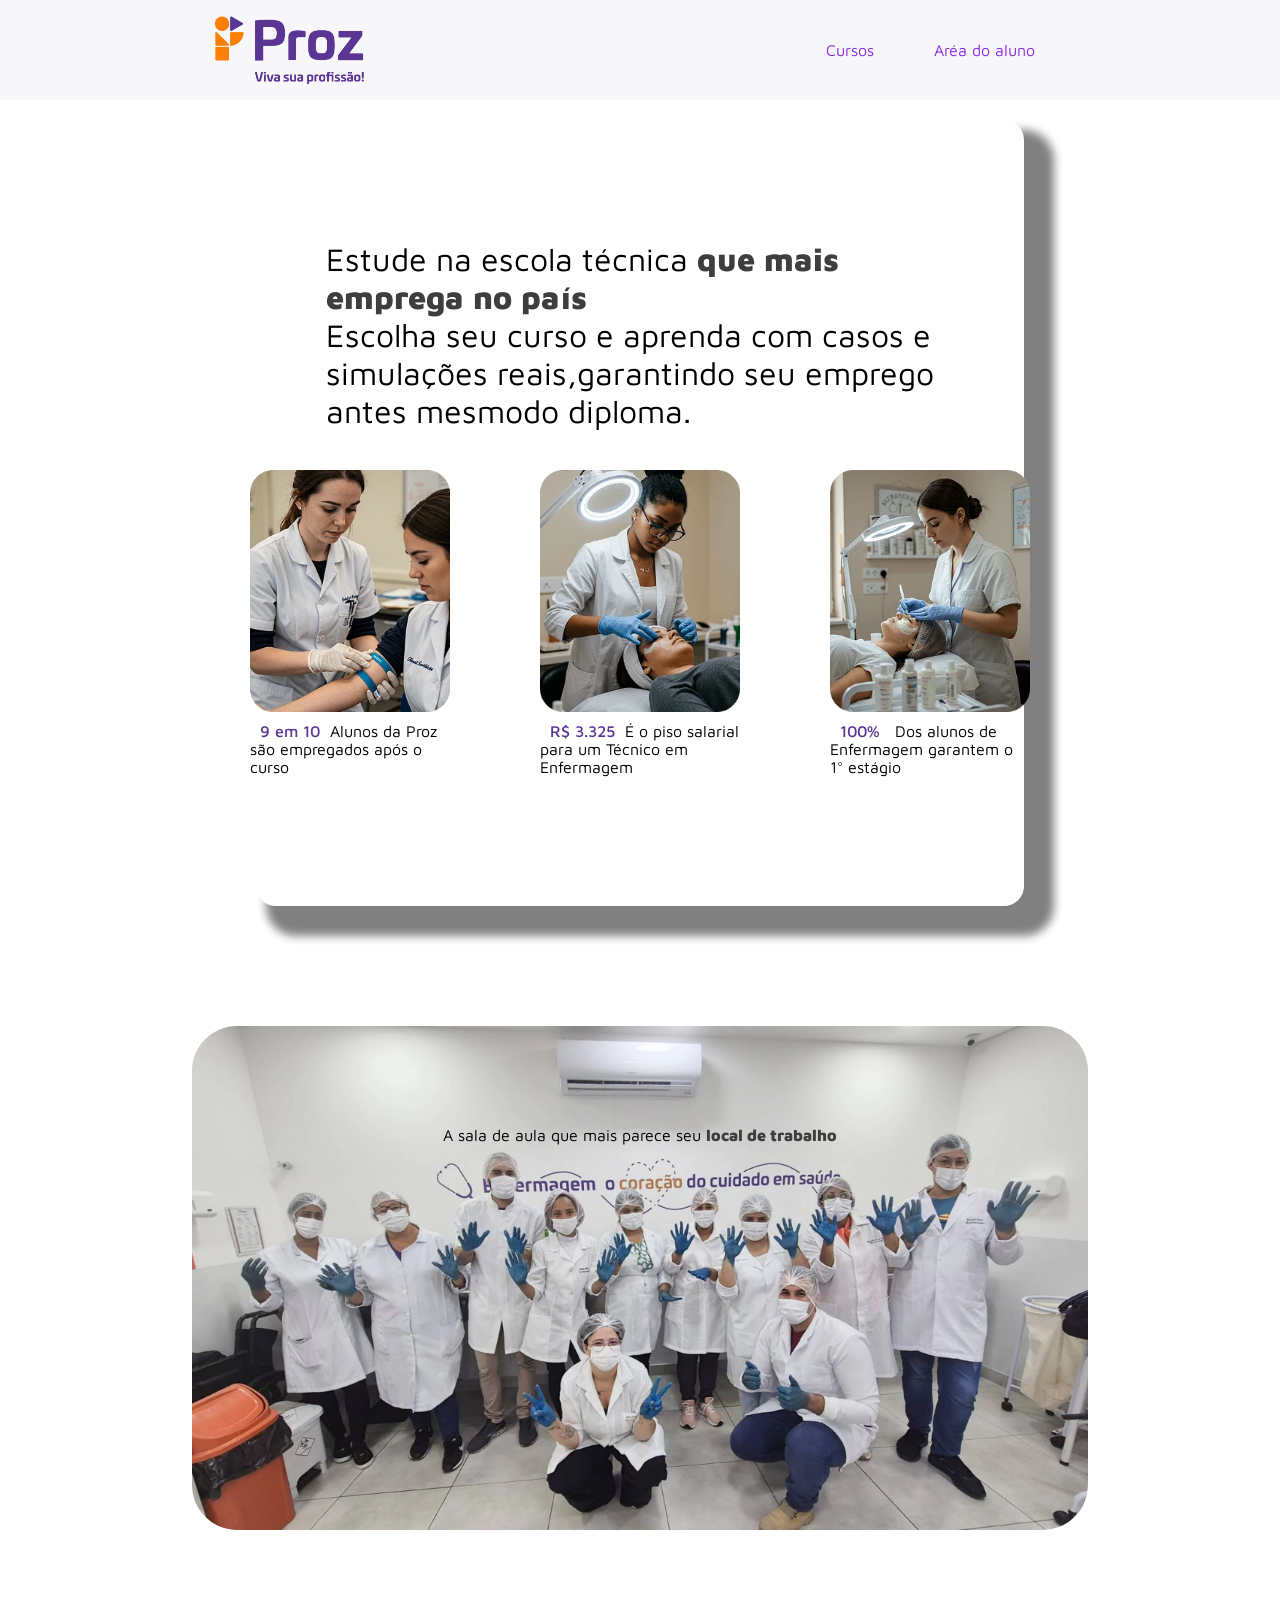
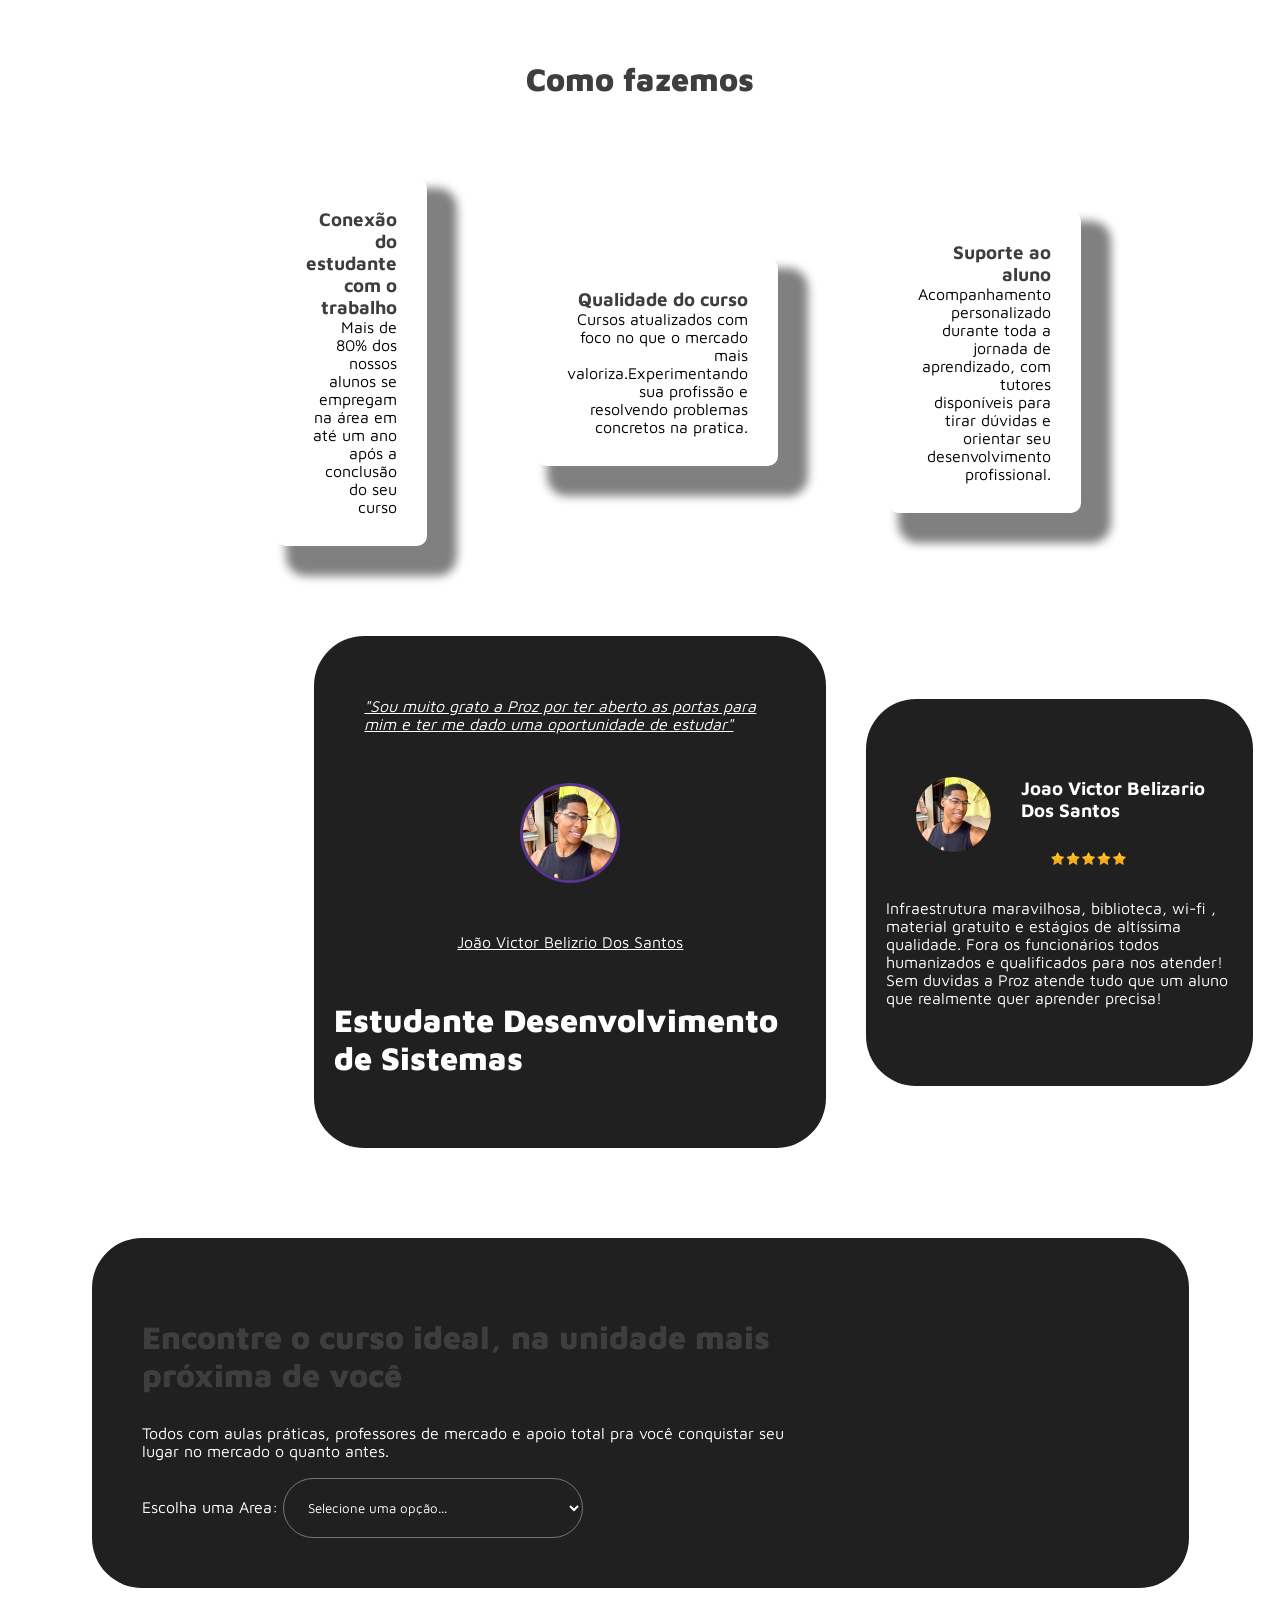
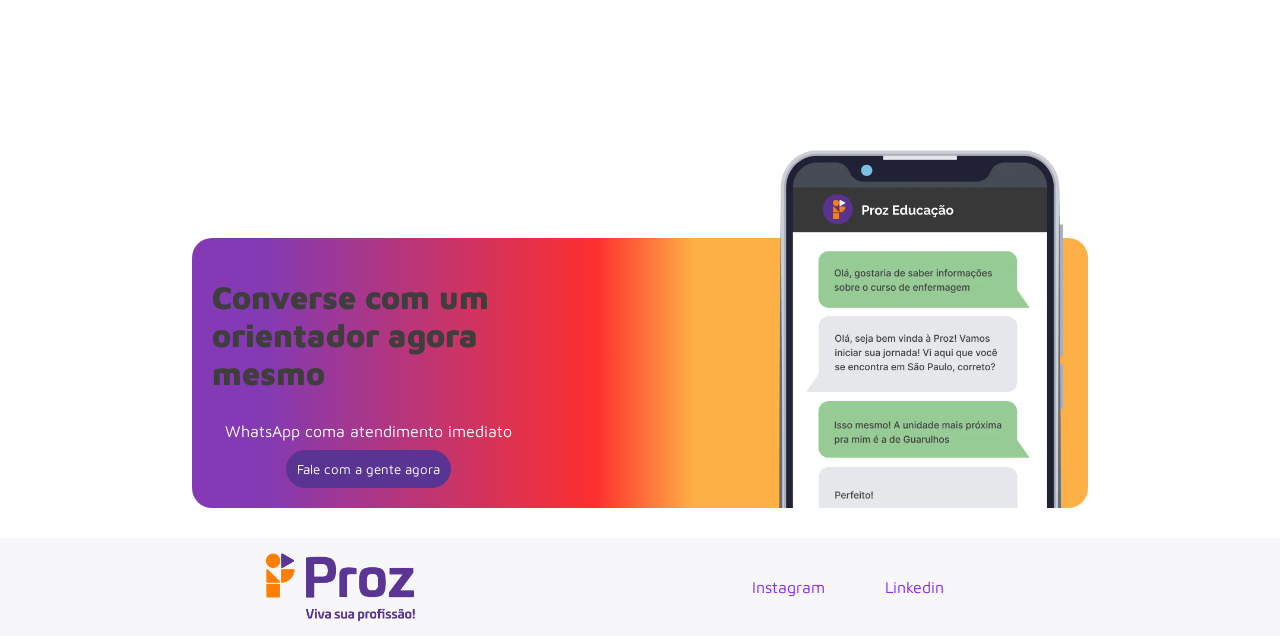
<file: Proz/index.html>
<!DOCTYPE html>
<html lang="pt-br">
  <head>
    <meta charset="UTF-8" />
    <meta name="viewport" content="width=device-width, initial-scale=1.0" />
    <title>Instituição Proz</title>
    <link rel="preconnect" href="https://fonts.googleapis.com" />
    <link rel="preconnect" href="https://fonts.gstatic.com" crossorigin />
    <link
      href="https://fonts.googleapis.com/css2?family=Maven+Pro:wght@400..900&display=swap"
      rel="stylesheet" />
    <link rel="stylesheet" href="assets/style/mainStyle.css" />
    <link rel="short-cut icon" href="assets/img/prozLogo.png" />
  </head>
  <body>
    <!--Header-->
    <header>
      <img src="assets/img/prozLogo.png" alt="Proz Logo" />
      <div class="header-list">
        <ul>
          <li><a href="#qualificationInput">Cursos</a></li>
          <li><a href="login.html">Aréa do aluno</a></li>
        </ul>
      </div>
    </header>
    <!--Seção de introdução com cards-->
    <section class="conteiner-introduction">
      <div class="introduction-text">
        <p>Estude na escola técnica <span>que mais emprega no país</span></p>
        <p>
          Escolha seu curso e aprenda com casos e simulações reais,garantindo
          seu emprego antes mesmodo diploma.
        </p>
      </div>

      <div class="introduction-content">
        <div class="card-introduction">
          <img src="assets/img/img_bloco2.webp" alt="img-enfermager-proz 1" />
          <p><span>9 em 10</span>Alunos da Proz são empregados após o curso</p>
        </div>

        <div class="card-introduction">
          <img src="assets/img/img_bloco3.webp" alt="img-enfermager-proz 1" />
          <p>
            <span>R$ 3.325</span>É o piso salarial para um Técnico em Enfermagem
          </p>
        </div>

        <div class="card-introduction">
          <img src="assets/img/img_bloco1.webp" alt="img-enfermager-proz 1" />
          <p>
            <span>100%</span> Dos alunos de Enfermagem garantem o 1° estágio
          </p>
        </div>
      </div>
    </section>

    <!--Banner Proz-->
    <section class="banner">
      <img src="assets/img/img_provisoria_banner.webp" alt="foto-turma-proz" />
      <p>A sala de aula que mais parece seu <span>local de trabalho</span></p>
    </section>

    <!--Seção Principal-->
    <h2>Como fazemos</h2>

    <main class="main-content">
      <div class="card-main">
        <h3>Conexão do estudante com o trabalho</h3>
        <p>
          Mais de 80% dos nossos alunos se empregam na área em até um ano após a
          conclusão do seu curso
        </p>
      </div>

      <div class="card-main">
        <h3>Qualidade do curso</h3>
        <p>
          Cursos atualizados com foco no que o mercado mais
          valoriza.Experimentando sua profissão e resolvendo problemas concretos
          na pratica.
        </p>
      </div>

      <div class="card-main">
        <h3>Suporte ao aluno</h3>
        <p>
          Acompanhamento personalizado durante toda a jornada de aprendizado,
          com tutores disponíveis para tirar dúvidas e orientar seu
          desenvolvimento profissional.
        </p>
      </div>
    </main>
    <!--Seção Avaliação aluno-->
    <section class="reviews-section">
      <div class="reviews-content">
        <iframe
          autoplay
          width="387"
          height="387"
          src="https://www.youtube.com/embed/i7P6ahGrRtQ?si=npVFf5NRiTAr7w7l"
          title="YouTube video player"
          frameborder="0"
          allow="accelerometer; autoplay; clipboard-write; encrypted-media; gyroscope; picture-in-picture; web-share"
          referrerpolicy="strict-origin-when-cross-origin"
          allowfullscreen></iframe>
      </div>

      <div class="reviews-content">
        <p>
          <i
            >"Sou muito grato a Proz por ter aberto as portas para mim e ter me
            dado uma oportunidade de estudar"</i
          >
        </p>
        <img src="assets/img/joao.jpg" alt="Foto aluno João" />
        <p>João Victor Belizrio Dos Santos</p>
        <h2>Estudante Desenvolvimento de Sistemas</h2>
      </div>

      <div class="reviews-content">
        <div class="header-content">
          <img src="assets/img/joao.jpg" alt="Foto aluno João" />
          <div>
            <h3>Joao Victor Belizario Dos Santos</h3>
            <img
              src="assets/img/five-star-rating-icon.png"
              alt="Cinco estrelas" />
          </div>
        </div>
        <div>
          <p>
            Infraestrutura maravilhosa, biblioteca, wi-fi , material gratuito e
            estágios de altíssima qualidade. Fora os funcionários todos
            humanizados e qualificados para nos atender! Sem duvidas a Proz
            atende tudo que um aluno que realmente quer aprender precisa!
          </p>
        </div>
      </div>
    </section>

    <!--Seção Qualificaçoes-->
    <section class="qualification-sections">
      <div class="text-content">
        <h2>
          Encontre o <span>curso ideal</span>, na unidade mais próxima de você
        </h2>
        <p>
          Todos com aulas práticas, professores de mercado e apoio total pra
          você conquistar seu lugar no mercado o quanto antes.
        </p>
        <br />

        <label for="qualificationInput">Escolha uma Area:</label>
        <select id="qualificationInput">
          <option>Selecione uma opção...</option>
          <option value="enfermagem">Tecnico de Enfermagem</option>
          <option value="desenvolvimento">
            Tecnico Desenvolvimento de Sistemas
          </option>
        </select>

        <div id="list-content"></div>
      </div>

      <div id="midia-content"></div>
    </section>

    <!--Seção Contato Proz-->
    <section class="contact">
      <div class="contact-content">
        <h2>Converse com um orientador agora mesmo</h2>
        <p>WhatsApp coma atendimento imediato</p>
        <button>Fale com a gente agora</button>
      </div>
      <div class="contact-image">
        <img src="assets/img/img_cel_nova1.webp" alt="Celular proz" />
      </div>
    </section>

    <!--Footer-->
    <footer>
      <img src="assets/img/prozLogo.png" alt="" />
      <div class="social-media">
        <ul>
          <li>
            <a href="https://www.instagram.com/prozeducacaobr/">Instagram</a>
          </li>
          <li>
            <a
              href="https://www.linkedin.com/school/prozeducacao/posts/?feedView=all"
              >Linkedin</a
            >
          </li>
        </ul>
      </div>
    </footer>
    <script src="assets/scripts/engine.js" defer></script>
  </body>
</html>
</file>
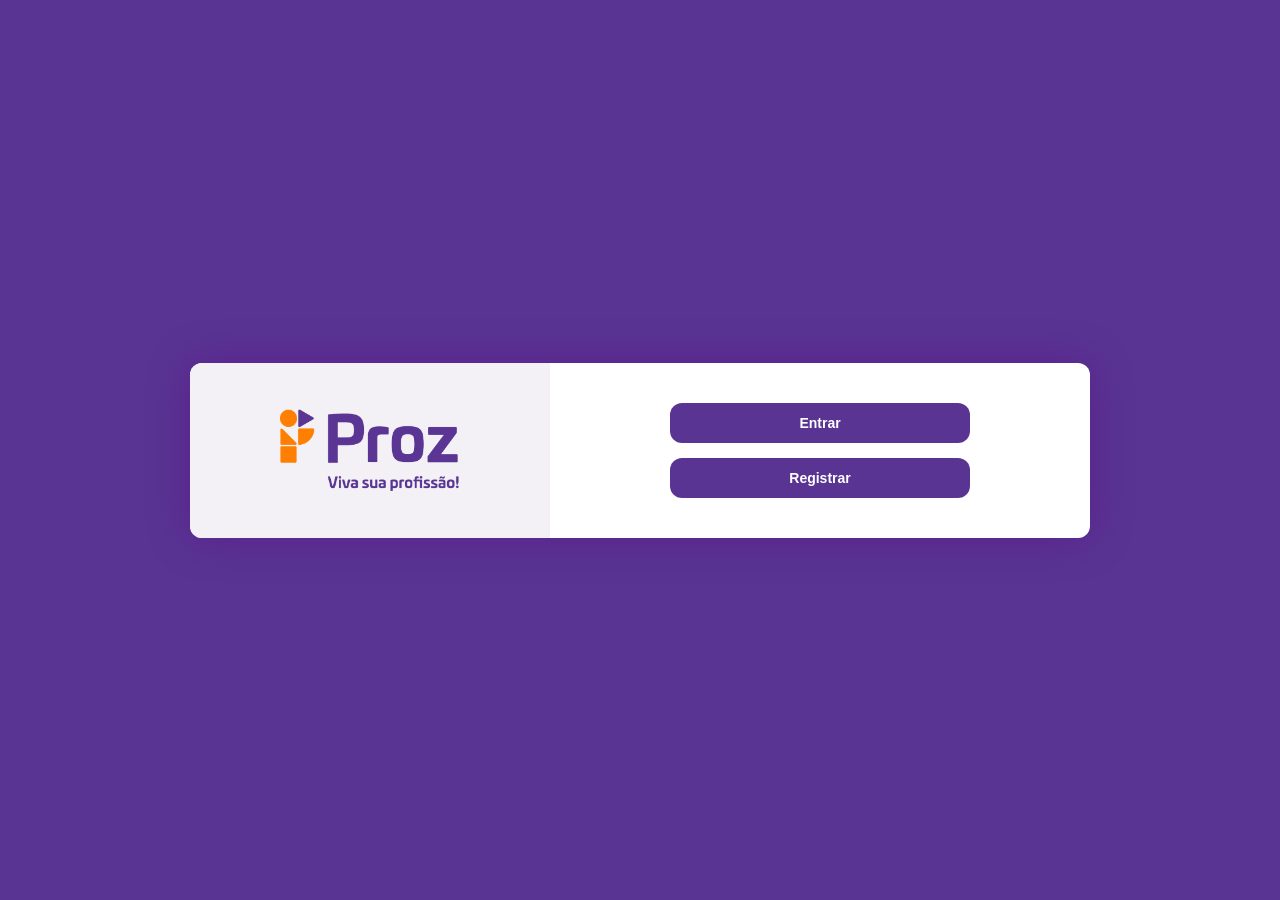
<file: Proz/login.html>
<!DOCTYPE html>
<html lang="pt-br">
  <head>
    <meta charset="UTF-8" />
    <meta name="viewport" content="width=device-width, initial-scale=1.0" />
    <link rel="preconnect" href="https://fonts.googleapis.com" />
    <link rel="preconnect" href="https://fonts.gstatic.com" crossorigin />
    <link
      href="https://fonts.googleapis.com/css2?family=Alfa+Slab+One&display=swap"
      rel="stylesheet" />
    <link rel="stylesheet" href="assets/style/loginStyle.css" />
    <link rel="short-cut icon" href="assets/img/prozLogo.png" />
    <title>Proz - Login</title>
  </head>
  <body>
    <!--Conteudo principal-->
    <main class="main-content">
      <!--Duas divioes uma com o logo e outra com o formulario-->

      <!--Lado esquerdo -- Logo -->
      <div class="left-side">
        <img src="assets/img/prozLogo.png" alt="logo proz" />
      </div>

      <!--Lado direito -- Botões para gatilho -->
      <div id="right-side">
       <button id="entrar">Entrar</button>
       <button id="registrar">Registrar</button>
      </div>
    </main>

    <script src="assets/scripts/login.js"></script>
  </body>
</html>
</file>
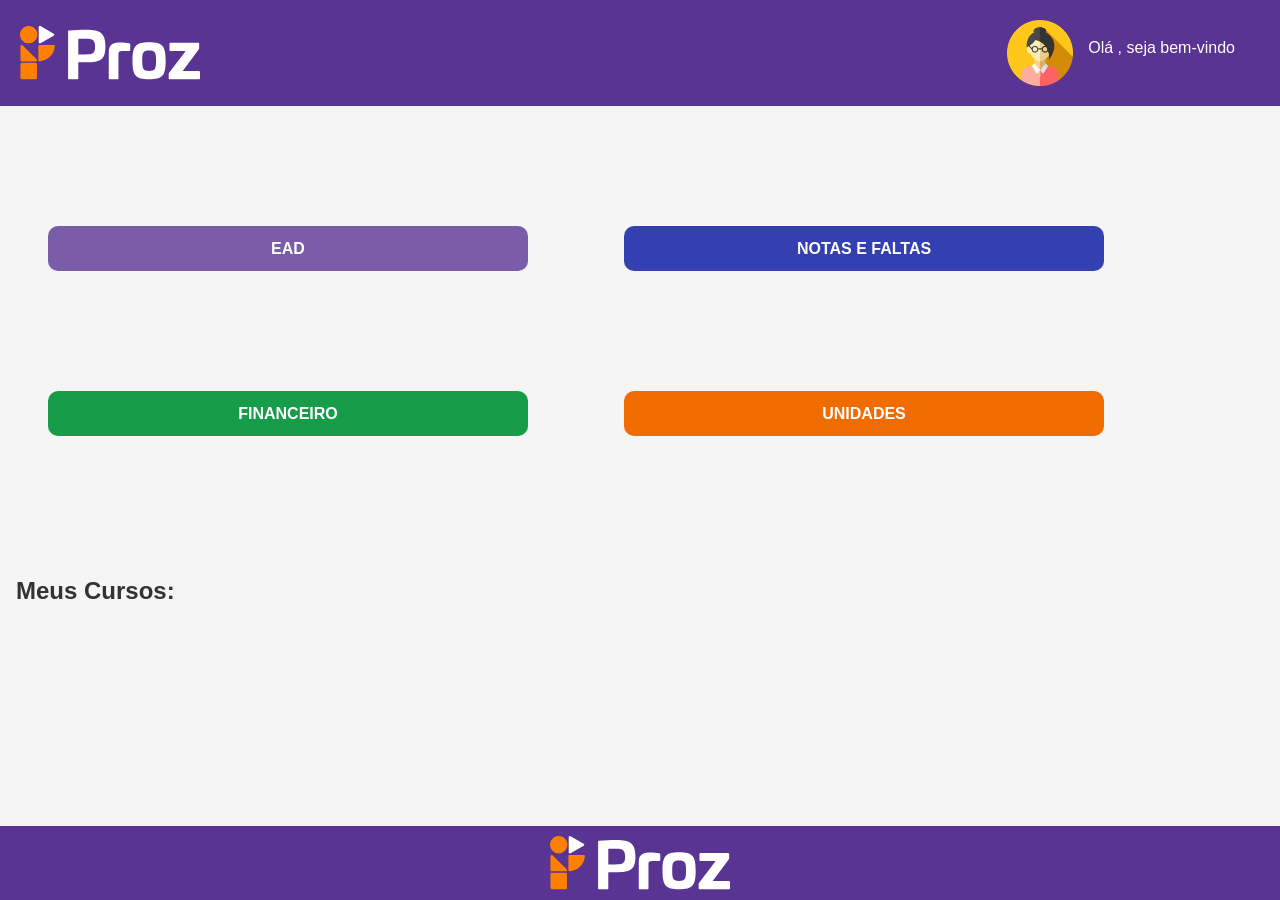
<file: Proz/pageClasses.html>
<!DOCTYPE html>
<html lang="pt-br">
  <head>
    <meta charset="UTF-8" />
    <meta name="viewport" content="width=device-width, initial-scale=1.0" />
    <link rel="stylesheet" href="assets/style/courseStyle.css" />
    <title>HOME - CURSOS</title>
  </head>
  <body>
    <!-- Cabeçalho da página com logo e avatar com o nome do aluno -->
    <header>
      <img src="assets/img/logo-proz-erp-light.svg" alt="logo proz" />
      <div class="welcome-student">
        <img
          src="assets/img/avatar-default.png"
          alt="imagem ficticia do aluno" />
        <p>Olá , seja bem-vindo <span id="name-student"></span></p>
      </div>
    </header>

    <!-- Conteúdo principal com cartões -->
    <main class="main-content">
      <div class="card-ead"><a href="">Ead</a></div>
      <div class="card-notes"><a href="">Notas e faltas</a></div>
      <div class="card-financial"><a href="">Financeiro</a></div>
      <div class="card-units"><a href="">Unidades</a></div>
    </main>

    <!--Seçao do curso do estudante-->
    <section class="student-course">
      <h1>Meus Cursos:</h1>
      <h2 id="course-student"></h2>
    </section>

    <!-- footer da página com logo -->
    <footer>
      <img src="assets/img/logo-proz-erp-light.svg" alt="logo proz" />
    </footer>

    <script type="module" src="assets/scripts/dinamicName.js"></script>
  </body>
</html>
</file>
<file: Proz/assets/style/mainStyle.css>
/*Salvando as cores Principais do Projeto */
:root {
  --primary-color: #593493;
  --secundary-color: #202020;
  --hover-color: #fcaf45;
  --background-color: rgba(243, 241, 245, 0.63);
}
/*Colocando scroll mais suave */
html {
  scroll-behavior: smooth;
  font-size: 16px;
}
/*Retirando configuraçoes inicais do navegador e colocando fonte principal*/
* {
  font-family: "Maven Pro";
  box-sizing: border-box;
  margin: 0;
  padding: 0;
}
/*Alinhando tudo de uma vez no body*/
body {
  display: flex;
  flex-direction: column;
  position: relative;
  justify-content: center;
  align-items: center;
}
/*Estilizando Headee*/
header {
  display: flex;
  flex-direction: row;
  background-color: var(--background-color);
  width: 100%;
  height: 6.25rem;
  justify-content: space-around;
  align-items: center;
}

header img,
footer img {
  width: 9.375rem;
}

.header-list ul {
  display: flex;
  flex-direction: row;
  list-style-type: none;
  justify-content: right;
}

li {
  padding: 1.875rem;
}

a {
  color: blueviolet;
  text-decoration: none;
}

span {
  font-weight: 900;
  color: rgb(63, 62, 61);
}

h2 {
  font-weight: 900;
  font-size: 2rem;
  margin: 1.875rem 0;
  color: rgb(63, 62, 61);
}

/*Estilizando sessao de introdução*/

.conteiner-introduction {
  display: flex;
  flex-direction: column;
  justify-content: center;
  align-items: center;
  width: 60%;
  padding: 6.25rem 3.125rem;
  margin: 1.25rem;
  box-shadow: 1.25rem 1.25rem 0.625rem 0.625rem grey;
  border-radius: 1.25rem;
}

.introduction-content {
  display: flex;
  flex-direction: row;
  gap: 3.125rem;
}

.introduction-text {
  font-size: 2rem;
  margin: 1.25rem;
}

.card-introduction {
  width: calc(100% / 3);
  display: flex;
  flex-direction: column;
  justify-items: center;
  margin: 20px;
}
.card-introduction img {
  min-width: 100%;
  object-fit: cover;
}

.card-introduction p {
  max-width: 100%;
  width: 18.75rem;
  margin: 0.625rem 0;
}

.card-introduction span {
  font-weight: 500;
  color: var(--primary-color);
  margin: 0 0.625rem;
}

/*Estilizando banner*/

.banner {
  position: relative;
  display: flex;
  flex-direction: column;
  align-items: center;
}

.banner img {
  width: 70%;
  margin: 6.25rem 0;
  border-radius: 2.8125rem;
}

.banner p {
  position: absolute;
  top: 12.5rem;
  font-size: 1rem;
}

/*Estilizando container principal*/

.main-content {
  display: flex;
  flex-direction: row;
  align-items: center;
  gap: 4.375rem;
  width: 60%;
  margin: 1.875rem 0;
}

.card-main {
  margin: 1.25rem;
  box-shadow: 1.25rem 1.25rem 0.625rem 0.625rem grey;
  text-align: end;
  border-radius: 0.625rem;
  padding: 1.875rem;
}

.card-main h3 {
  color: rgb(63, 62, 61);
}

/*Estilizando sessao de avaliaçao do aluno*/

.reviews-section {
  display: flex;
  flex-direction: row;
  align-items: center;
  margin: 1.875rem 0;
}

.reviews-content {
  color: white;
  background-color: var(--secundary-color);
  display: flex;
  flex-direction: column;
  width: calc(70% / 3);
  margin: 0.625rem 1.25rem;
  justify-content: center;
  align-items: center;
  border-radius: 3.125rem;
  padding: 1.25rem;
}

.reviews-content:nth-child(1) {
  background-color: transparent;
}

.reviews-content iframe {
  border-radius: 1.25rem;
}

.reviews-content:nth-child(2) {
  width: 32rem;
  height: 32rem;
}

.reviews-content:nth-child(2) img {
  width: 6.25rem;
  height: 6.25rem;
  border: 0.1875rem solid var(--primary-color);
  border-radius: 100%;
  margin: 1.875rem 0;
}

.reviews-content:nth-child(2) p {
  text-decoration: underline;
  padding: 1.25rem 1.875rem;
}

.reviews-content:nth-child(2) h2 {
  color: white;
}

.reviews-content:nth-child(3) {
  width: 24.1875rem;
  height: 24.1875rem;
}

.reviews-content:nth-child(3) img {
  width: 4.6875rem;
  height: 4.6875rem;
  border-radius: 50%;
  margin: 0 1.875rem;
}
/*Estilizando sessao de qualificaçoes */

.header-content {
  display: flex;
}

.qualification-sections {
  display: flex;
  background-color: var(--secundary-color);
  color: white;
  border-radius: 3.125rem;
  padding: 3.125rem;
  align-items: center;
  margin: 3.125rem 0;
}

.qualification-sections #text-content {
  width: 65%;
  margin: 1.25rem;
}

#qualificationInput {
  width: 18.75rem;
  background-color: var(--secundary-color);
  border-radius: 1.875rem;
  padding: 1.25rem;
  color: white;
  cursor: pointer;
}
#qualificationInput option {
  cursor: pointer;
}

.qualification-sections #list-content li {
  margin: 1.25rem;
  padding: 0;
}

.qualification-sections #midia-content {
  width: 35%;
  margin: 3.125rem;
}

.qualification-sections #midia-content img {
  width: 31.8125rem;
  height: 31.8125rem;
  border-radius: 1.25rem;
}

/*Estilizando sessao de contanto*/
.contact {
  width: 70%;
  margin-top: 12.5rem;
  display: flex;
  position: relative;
  background: linear-gradient(
    90deg,
    rgba(131, 58, 180, 1) 8%,
    rgba(253, 29, 29, 0.92) 45%,
    rgba(252, 176, 69, 1) 56%
  );
  border-radius: 1.25rem;
}

.contact-content {
  display: flex;
  flex-direction: column;
  width: 35%;
  justify-content: center;
  align-items: center;
  position: relative;
  margin: 0.625rem 1.25rem;
}

.contact-content p {
  color: white;
}

.contact-content button {
  margin: 0.625rem;
  padding: 0.625rem;
  border: 0.0625rem solid var(--primary-color);
  border-radius: 1.25rem;
  background-color: var(--primary-color);
  color: white;
}

.contact-content button:hover {
  background-color: var(--hover-color);
  border: 0.0625rem solid var(--hover-color);
  color: black;
}

.contact-image {
  width: 35%;
  position: absolute;
  right: 0.625rem;
  bottom: -0.1875rem;
}

.contact-image img {
  width: 20rem;
}

/*Estilizando footer*/
footer {
  display: flex;
  justify-content: space-evenly;
  align-items: center;
  width: 100%;
  margin-top: 1.875rem;
  background-color: var(--background-color);
}

.social-media {
  margin: 0.625rem 2.5rem;
}

.social-media ul {
  display: flex;
  list-style: none;
}

.social-media a {
  text-decoration: none;
}

.social-media a:hover {
  color: var(--hover-color);
}

/*Media queryes para responsividade */

@media (max-width: 1440px) {
  .card-introduction {
    width: 200px;
  }
}

@media (max-width: 1024px) {
  .card-introduction {
    width: 100px;
  }
}

@media (max-width: 768px) {
  .introduction-content,
  .main-content,
  .reviews-section,
  .qualification-sections {
    flex-direction: column;
    align-items: center;
    gap: 2rem;
  }

  .conteiner-introduction,
  .main-content,
  .contact {
    width: 90%;
    padding: 2rem;
  }

  .card-introduction,
  .reviews-content,
  .qualification-sections #text-content,
  .qualification-sections #midia-content {
    width: 100%;
  }

  .banner img {
    width: 90%;
  }

  .banner p {
    position: static;
    margin-top: 1rem;
    text-align: center;
  }

  .contact-content,
  .contact-image {
    width: 100%;
    position: static;
    text-align: center;
  }

  .contact-image img {
    width: 100%;
    max-width: 300px;
  }

  header {
    flex-direction: column;
    height: auto;
    padding: 1rem;
  }

  .header-list ul {
    flex-direction: column;
    align-items: center;
  }

  li {
    padding: 1rem 0;
  }
}
</file>
<file: Proz/assets/style/loginStyle.css>
/* Reset básico para garantir consistência entre navegadores */
* {
  box-sizing: border-box;
  margin: 0;
  padding: 0;
}

/*peguei  as variaveis que utilizei na pagina index */
:root {
  --primary-color: #593493;
  --secondary-color: #202020;
  --hover-color: #fcaf45;
  --background-color: #f3f1f5;
  --input-bg: #f9f9f9;
  --border-radius: 0.75rem;
  --transition-speed: 0.3s;
}

/* Estilização do corpo da página */
body {
  font-family: "Verdana", sans-serif;
  background-color: var(--primary-color);
  display: flex;
  align-items: center;
  justify-content: center;
  height: 100vh;
  letter-spacing: 0.03125rem;
}

/* Estilizando conteudo principal */
.main-content {
  width: 90%;
  max-width: 56.25rem;
  background-color: white;
  border-radius: var(--border-radius);
  box-shadow: 0 0 2.5rem rgba(94, 0, 131, 0.4);
  display: flex;
  flex-wrap: wrap;
  overflow: hidden;
}

/* Área da esquerda com o logo - left-side */
.left-side {
  flex: 1 1 40%;
  background-color: var(--background-color);
  display: flex;
  align-items: center;
  justify-content: center;
  padding: 1.875rem;
}

.left-side img {
  width: 11.25rem;
  max-width: 100%;
}

/* Área da direita com formulário - right-side */
#right-side {
  flex: 1 1 60%;
  padding: 2.5rem 1.875rem;
  display: flex;
  flex-direction: column;
  align-items: center;
  gap: 0.9375rem;
}

#right-side h2 {
  color: var(--primary-color);
  font-size: 1.5rem;
  margin-bottom: 1.25rem;
}

#right-side label {
  color: var(--primary-color);
  font-weight: bold;
  align-self: flex-start;
  margin-bottom: 0.3125rem;
}

/* estilizadno inputs */
#right-side input {
  display: flex;
  flex-direction: column;
  width: 100%;
  max-width: 16.75rem;
  padding: 0.75rem 1.25rem;
  font-size: 0.875rem;
  margin: 0.3125rem;
  border: 0.125rem solid var(--primary-color);
  border-radius: var(--border-radius);
  background-color: var(--input-bg);
  transition: box-shadow var(--transition-speed);
}

#right-side input:focus {
  outline: none;
  box-shadow: 0 0 0.625rem var(--primary-color);
}

/* botoes iniciais da pagina*/
#right-side button {
  width: 100%;
  max-width: 18.75rem;
  padding: 0.75rem 1.25rem;
  font-size: 0.875rem;
  font-weight: bold;
  color: white;
  background-color: var(--primary-color);
  border: none;
  border-radius: var(--border-radius);
  cursor: pointer;
  transition: background-color var(--transition-speed),
    transform var(--transition-speed);
}

#right-side button:hover {
  background-color: var(--hover-color);
  transform: scale(1.03);
}

/* Responsividade para telas menores */
@media (max-width: 48rem) {
  .main-content {
    flex-direction: column;
    height: auto;
  }

  .left-side,
  #right-side {
    flex: 1 1 100%;
    padding: 1.25rem;
  }
}
</file>
<file: Proz/assets/style/courseStyle.css>
* {
  margin: 0;
  padding: 0;
  box-sizing: border-box;
}
/*peguei  as variaveis que utilizei na pagina index */
:root {
  --primary-color: #593493;
  --secondary-color: #202020;
  --hover-color: #fcaf45;
  --background-color: #f3f1f5;
  --input-bg: #f9f9f9;
  --border-radius: 0.75rem;
  --transition-speed: 0.3s;
}
/* Estilização do corpo da página */

body {
  font-family: Arial, sans-serif;
  background-color: #f5f5f5;
  color: #333;
  line-height: 1.6;
  height: 100vh;
}
/* Estilizando header e a as imagens */

header {
  width: 100%;
  display: flex;
  justify-content: space-between;
  background-color: var(--primary-color);
  padding: 10px 20px;
}

header img {
  width: 11.25rem;
  max-width: 100%;
}

header .welcome-student {
  display: flex;
  margin: 10px;
}

header .welcome-student img {
  width: 4.125rem;
}

header .welcome-student p {
  margin: 15px;
  color: white;
}

header .welcome-student p span {
  font-weight: bold;
  color: var(--hover-color);
}

/* Estilizando conteudo principal */
.main-content {
  width: 90%;
  height: 50vh;
  display: grid;
  grid-template-columns: 1fr 1fr;
  align-content: space-evenly;
  justify-items: center;
}

.main-content a {
  text-decoration: none;
  color: white;
  font-weight: bold;
  text-transform: uppercase;
}

.main-content .card-ead {
  border-radius: 10px;
  padding: 10px;
  text-align: center;
  width: 30rem;
  background-color: #7b5ca8;
}
.main-content .card-notes {
  border-radius: 10px;
  padding: 10px;
  text-align: center;
  width: 30rem;
  background-color: #343fb1;
}

.main-content .card-financial {
  border-radius: 10px;
  padding: 10px;
  text-align: center;
  width: 30rem;
  background-color: #179c49;
}
.main-content .card-units {
  border-radius: 10px;
  padding: 10px;
  text-align: center;
  width: 30rem;
  background-color: #f06c00;
}
/*Estilizando sessao dos cursos do aluno */

.student-course {
  height: 30vh;
  margin: 1rem;
}

.student-course h2 {
  color: var(--primary-color);
  margin: 1rem;
}

/* Estilizando footer e a as imagens */
footer {
  width: 100%;
  display: flex;
  justify-content: center;
  background-color: var(--primary-color);
  padding: 10px 20px;
  position: absolute;
  bottom: 0;
}

footer img {
  width: 11.25rem;
  max-width: 100%;
}

/* Responsividade extra */
@media (max-width: 774px) {
  header {
    flex-direction: column;
    align-items: flex-start;
  }

  .welcome-student {
    flex-direction: column;
    align-items: flex-start;
  }

  .main-content {
    grid-template-columns: 1fr;
  }

  footer {
    flex-direction: column;
    align-items: center;
  }
}

@media (max-width: 478px) {
  header {
    flex-direction: column;
    align-items: center;
    padding: 1rem;
  }

  header img {
    width: 9rem;
  }

  .welcome-student {
    flex-direction: column;
    align-items: center;
    text-align: center;
    margin: 0.5rem 0;
  }

  .welcome-student img {
    width: 3.5rem;
  }

  .welcome-student p {
    margin: 0.5rem 0;
    font-size: 0.9rem;
  }

  .main-content {
    width: 100%;
    grid-template-columns: 1fr;
    gap: 1rem;
    padding: 1rem;
  }

  .main-content .card-ead,
  .main-content .card-notes,
  .main-content .card-financial,
  .main-content .card-units {
    width: 90%;
    padding: 0.75rem;
    font-size: 0.95rem;
  }

  .student-course {
    height: auto;
    margin: 1rem;
  }

  .student-course h2 {
    font-size: 1.2rem;
    text-align: center;
  }

  footer {
    flex-direction: column;
    align-items: center;
    padding: 1rem;
    position: absolute;
    bottom: 0;
  }

  footer img {
    width: 9rem;
  }
}
</file>
